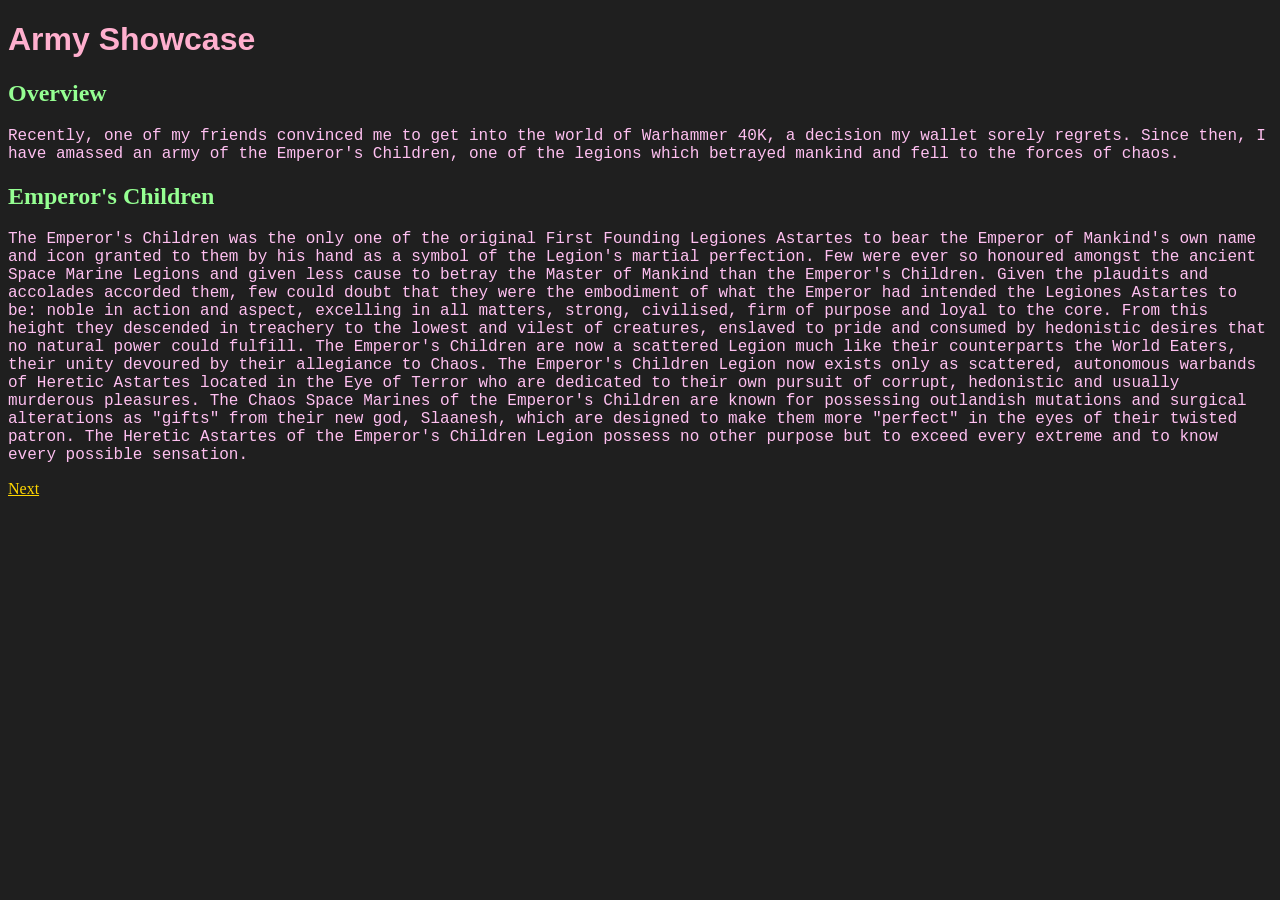
<file: index.html>
<!doctype html>
<html lang="en-US">
    <head>
        <meta charset="utf-8" />
        <meta name="viewport" content="width=device-width" />
        <title>Army Showcase</title>
        <link rel="stylesheet" href="style.css"
    </head>
    <body>
        <h1>Army Showcase</h1>
        <h2>Overview</h2>
        <p>Recently, one of my friends convinced me to get into the world of Warhammer 40K, a decision my wallet sorely regrets. Since then, I have amassed an army of the Emperor's Children, one of the legions which betrayed mankind and fell to the forces of chaos.</p>
        <h2>Emperor's Children</h2>
        <p>The Emperor's Children was the only one of the original First Founding Legiones Astartes to bear the Emperor of Mankind's own name and icon granted to them by his hand as a symbol of the Legion's martial perfection. Few were ever so honoured amongst the ancient Space Marine Legions and given less cause to betray the Master of Mankind than the Emperor's Children.

            Given the plaudits and accolades accorded them, few could doubt that they were the embodiment of what the Emperor had intended the Legiones Astartes to be: noble in action and aspect, excelling in all matters, strong, civilised, firm of purpose and loyal to the core.

            From this height they descended in treachery to the lowest and vilest of creatures, enslaved to pride and consumed by hedonistic desires that no natural power could fulfill. The Emperor's Children are now a scattered Legion much like their counterparts the World Eaters, their unity devoured by their allegiance to Chaos.

            The Emperor's Children Legion now exists only as scattered, autonomous warbands of Heretic Astartes located in the Eye of Terror who are dedicated to their own pursuit of corrupt, hedonistic and usually murderous pleasures. The Chaos Space Marines of the Emperor's Children are known for possessing outlandish mutations and surgical alterations as "gifts" from their new god, Slaanesh, which are designed to make them more "perfect" in the eyes of their twisted patron.

            The Heretic Astartes of the Emperor's Children Legion possess no other purpose but to exceed every extreme and to know every possible sensation.</p>
        <a href="https://jad3ra1der.github.io/40kraider.github.io/about">
            Next
        </a>
    </body>
</file>
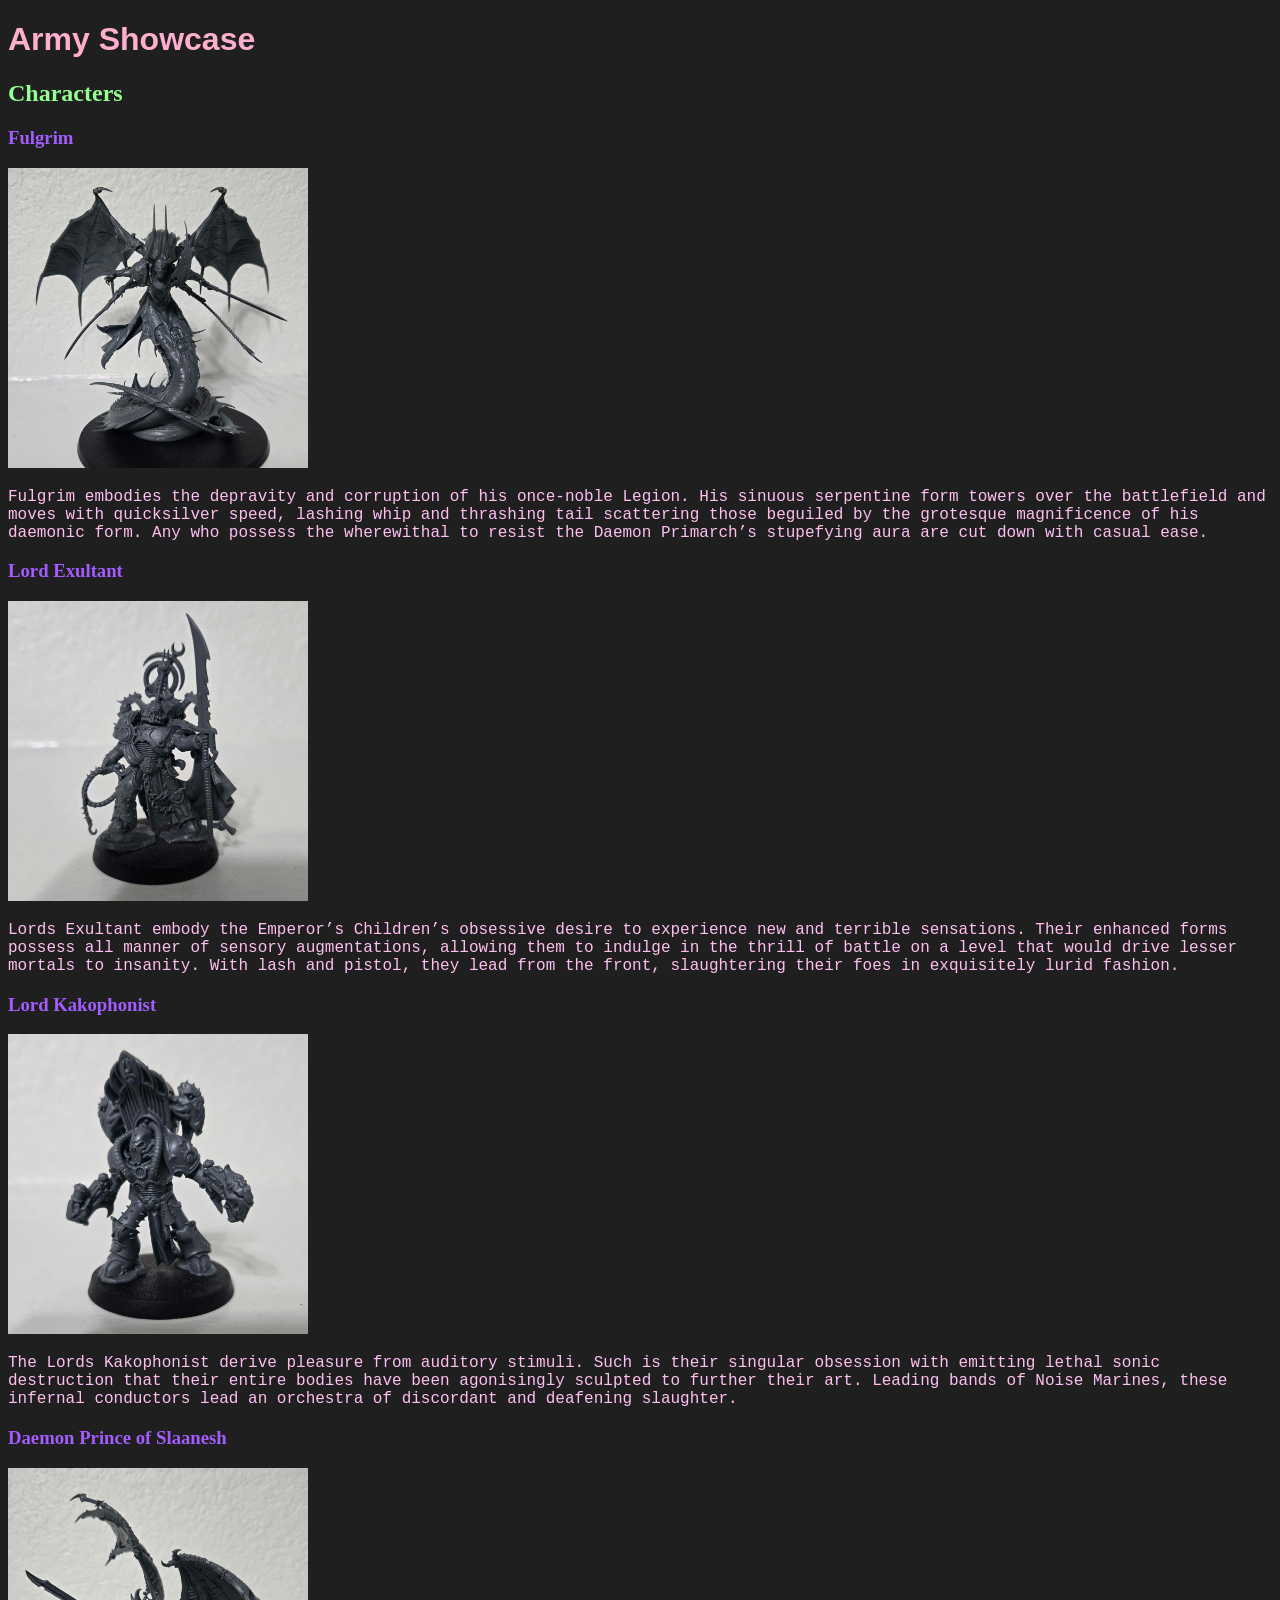
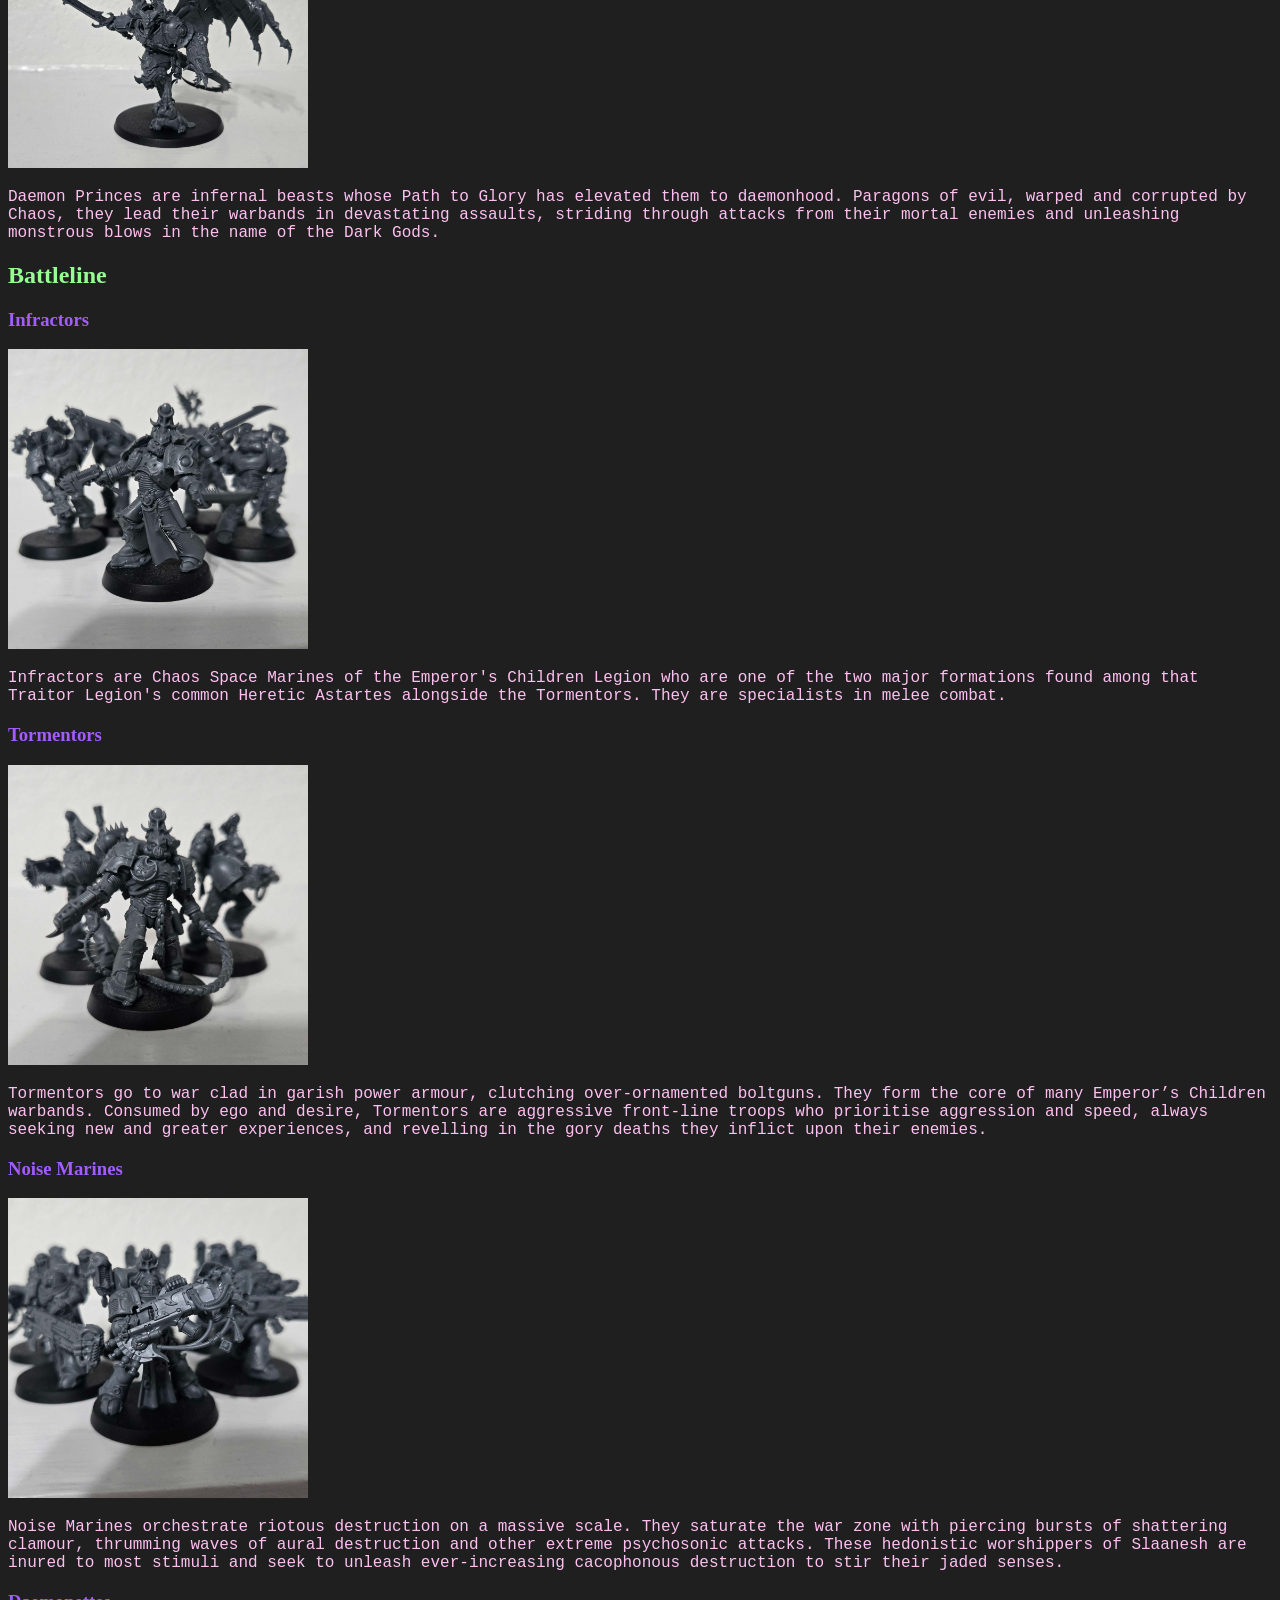
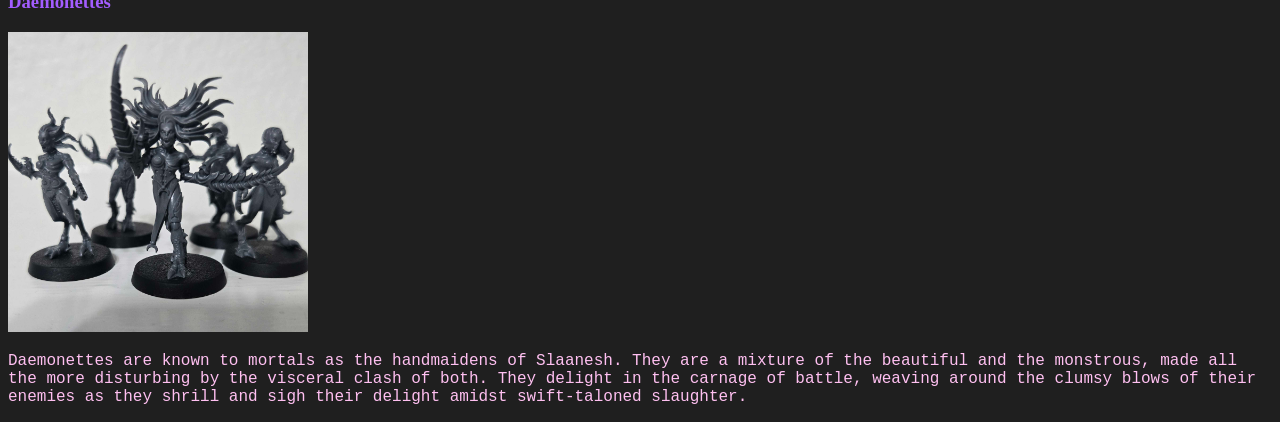
<file: about.html>
<!doctype html>
<html lang="en-US">
    <head>
        <meta charset="utf-8" />
        <meta name="viewport" content="width=device-width" />
        <title>Army Showcase</title>
        <link rel="stylesheet" href="style.css"
    </head>
    <body>
        <h1>Army Showcase</h1>
        <h2>Characters</h2>
        <h3>Fulgrim</h3>
        <img src="images/fulgrim.jpg" alt="HTML5 Icon" style="width:300px;height:300px;">
        <p>Fulgrim embodies the depravity and corruption of his once-noble Legion. His sinuous serpentine form towers over the battlefield and moves with quicksilver speed, lashing whip and thrashing tail scattering those beguiled by the grotesque magnificence of his daemonic form. Any who possess the wherewithal to resist the Daemon Primarch’s stupefying aura are cut down with casual ease.</p>
        <h3>Lord Exultant</h3>
        <img src="images/exultant.jpg" alt="HTML5 Icon" style="width:300px;height:300px;">
        <p>Lords Exultant embody the Emperor’s Children’s obsessive desire to experience new and terrible sensations. Their enhanced forms possess all manner of sensory augmentations, allowing them to indulge in the thrill of battle on a level that would drive lesser mortals to insanity. With lash and pistol, they lead from the front, slaughtering their foes in exquisitely lurid fashion.</p>
        <h3>Lord Kakophonist</h3>
        <img src="images/kakophonist.jpg" alt="HTML5 Icon" style="width:300px;height:300px;">
        <p>The Lords Kakophonist derive pleasure from auditory stimuli. Such is their singular obsession with emitting lethal sonic destruction that their entire bodies have been agonisingly sculpted to further their art. Leading bands of Noise Marines, these infernal conductors lead an orchestra of discordant and deafening slaughter.</p>
        <h3>Daemon Prince of Slaanesh</h3>
        <img src="images/daemon.jpg" alt="HTML5 Icon" style="width:300px;height:300px;">
        <p>Daemon Princes are infernal beasts whose Path to Glory has elevated them to daemonhood. Paragons of evil, warped and corrupted by Chaos, they lead their warbands in devastating assaults, striding through attacks from their mortal enemies and unleashing monstrous blows in the name of the Dark Gods.</p>
        <h2>Battleline</h2>
        <h3>Infractors</h3>
        <img src="images/infractor.jpg" alt="HTML5 Icon" style="width:300px;height:300px;">
        <p>Infractors are Chaos Space Marines of the Emperor's Children Legion who are one of the two major formations found among that Traitor Legion's common Heretic Astartes alongside the Tormentors. They are specialists in melee combat.</p>
        <h3>Tormentors</h3>
        <img src="images/tormentor.jpg" alt="HTML5 Icon" style="width:300px;height:300px;">
        <p>Tormentors go to war clad in garish power armour, clutching over-ornamented boltguns. They form the core of many Emperor’s Children warbands. Consumed by ego and desire, Tormentors are aggressive front-line troops who prioritise aggression and speed, always seeking new and greater experiences, and revelling in the gory deaths they inflict upon their enemies.</p>
        <h3>Noise Marines</h3>
        <img src="images/noise.jpg" alt="HTML5 Icon" style="width:300px;height:300px;">
        <p>Noise Marines orchestrate riotous destruction on a massive scale. They saturate the war zone with piercing bursts of shattering clamour, thrumming waves of aural destruction and other extreme psychosonic attacks. These hedonistic worshippers of Slaanesh are inured to most stimuli and seek to unleash ever-increasing cacophonous destruction to stir their jaded senses.</p>
        <h3>Daemonettes</h3>
        <img src="images/daemonette.jpg" alt="HTML5 Icon" style="width:300px;height:300px;">
        <p>Daemonettes are known to mortals as the handmaidens of Slaanesh. They are a mixture of the beautiful and the monstrous, made all the more disturbing by the visceral clash of both. They delight in the carnage of battle, weaving around the clumsy blows of their enemies as they shrill and sigh their delight amidst swift-taloned slaughter.</p>
</file>
<file: style.css>
body {
    background-color: #1f1f1f;
}
h1 {
    color:#ffafce;
    font-family: 'Franklin Gothic Medium', 'Arial Narrow', Arial, sans-serif;
}
h2 {
    color:#95ff92;
}
h3 {
    color:#a35dff
}
a {
    color:gold
}
p {
    color:#ffc0f1;
    font-family: 'Courier New', Courier, monospace;
}
</file>
